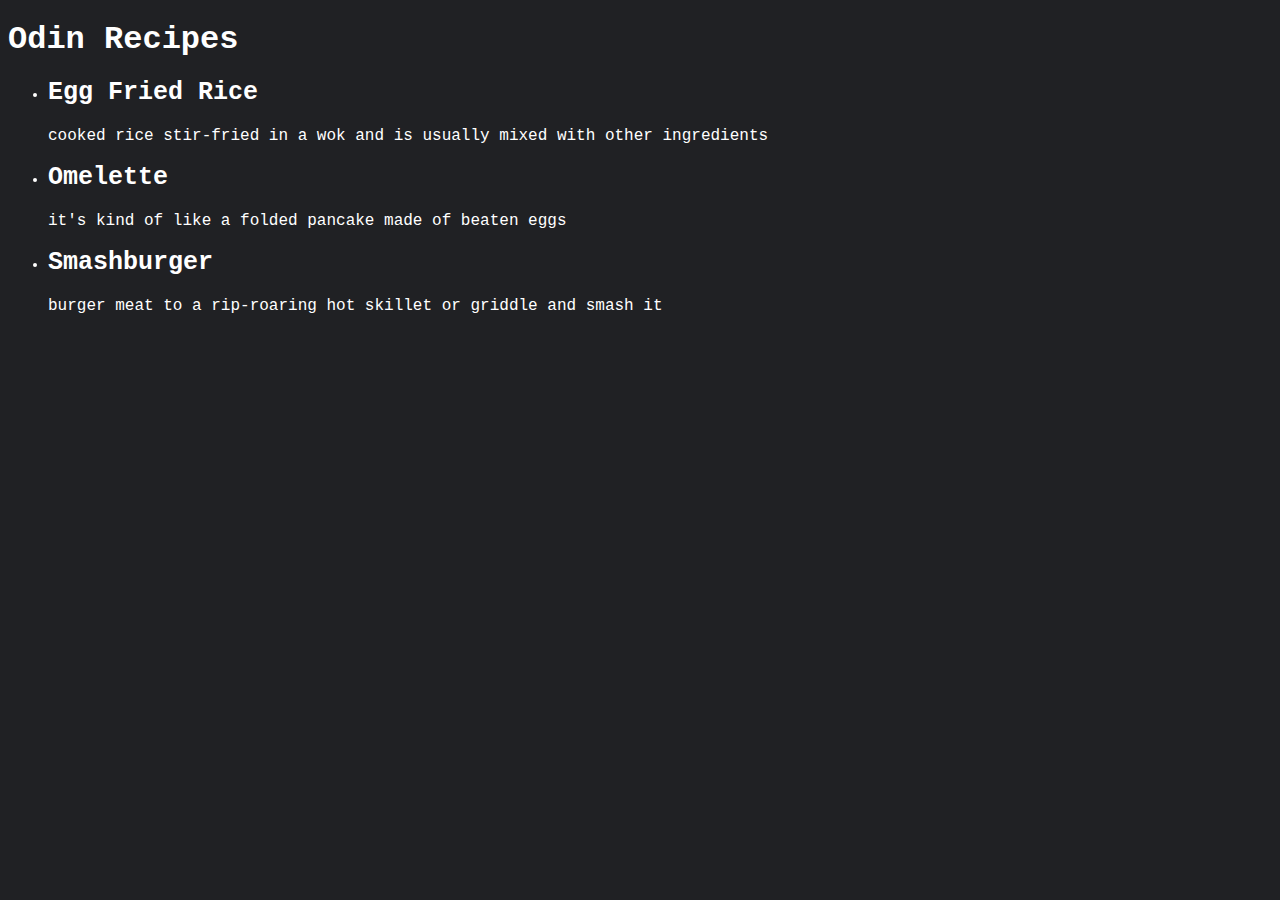
<file: index.html>
<!DOCTYPE html>
<html lang="en">
<head>
    <meta charset="UTF-8">
    <meta http-equiv="X-UA-Compatible" content="IE=edge">
    <meta name="viewport" content="width=device-width, initial-scale=1.0">
    <title>Odin Recipes</title>
    <link rel="stylesheet" href="./style.css">
</head>
<body>
    <h1>
        <a href="./index.html">Odin Recipes</a>
    </h1>
    <ul>
        <li>
            <a href="./recipes/eggfriedrice.html">Egg Fried Rice</a>
            <p>cooked rice stir-fried in a wok and is usually mixed with other ingredients</p>
        </li>
        <li>
            <a href="./recipes/omelette.html">Omelette</a>
            <p>it's kind of like a folded pancake made of beaten eggs</p>
        </li>
        <li>
            <a href="./recipes/smashburger.html">Smashburger</a>
            <p>burger meat to a rip-roaring hot skillet or griddle and smash it</p>
        </li>
    </ul>
</body>
</html>
</file>
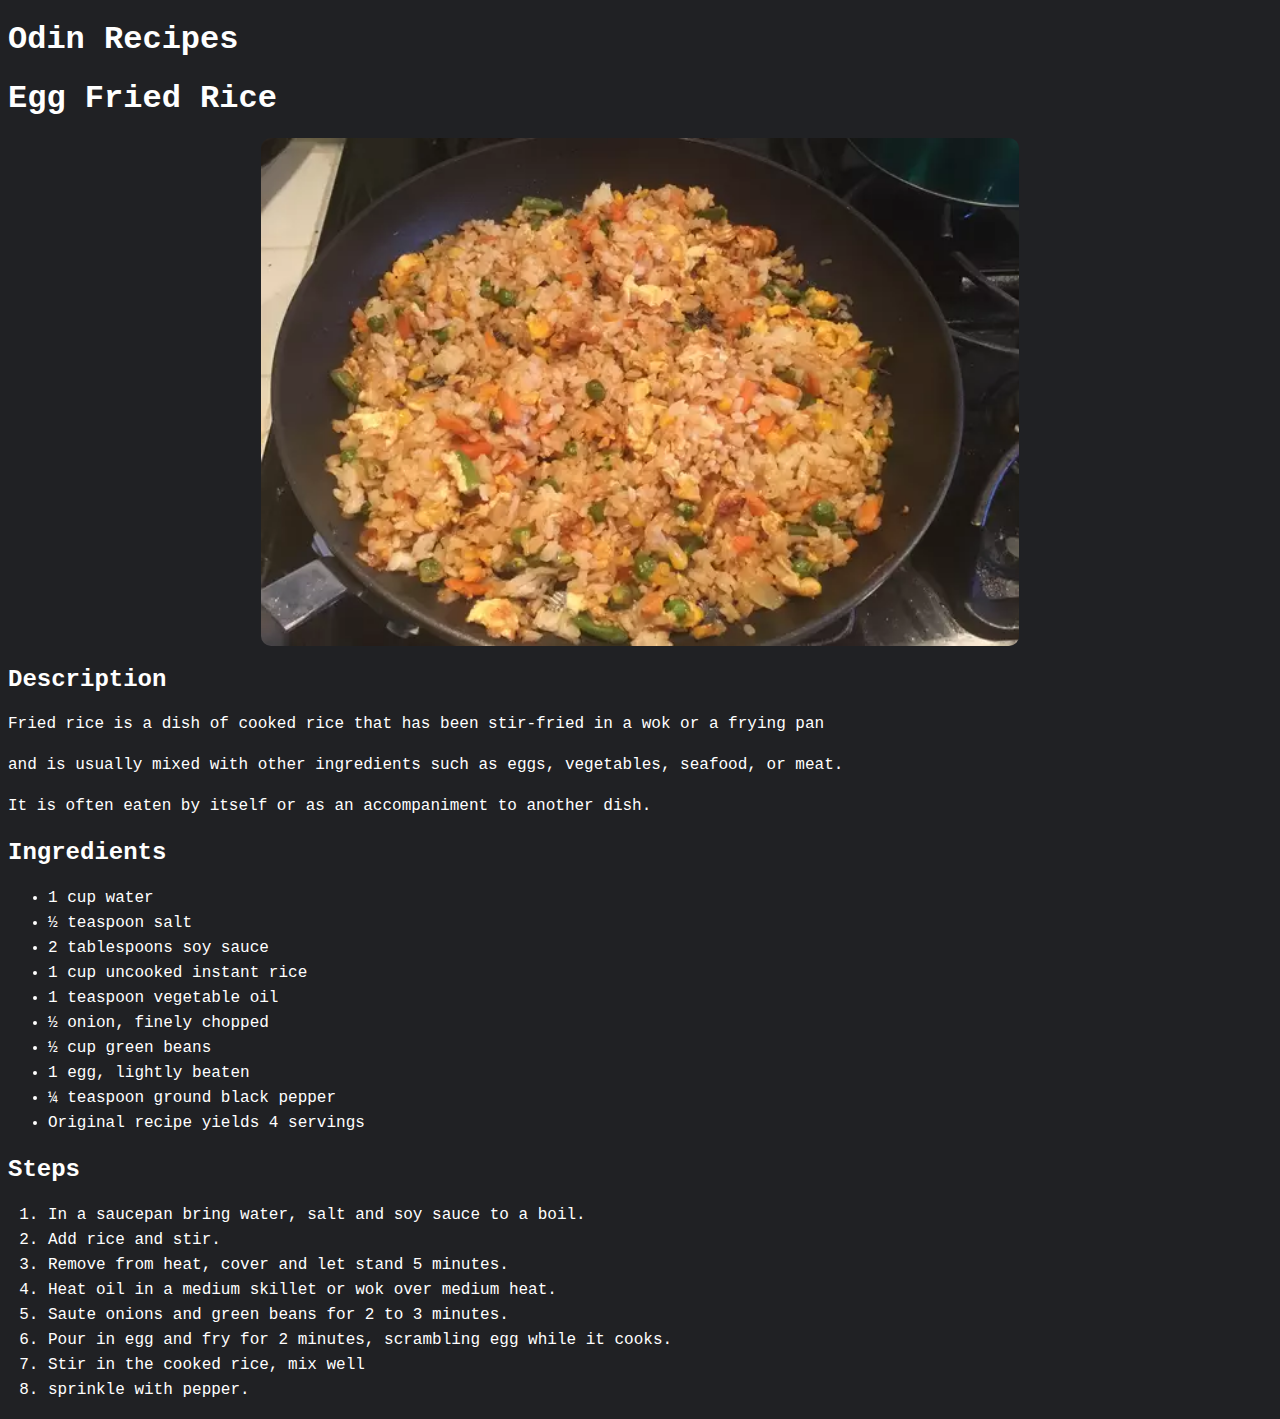
<file: recipes/eggfriedrice.html>
<!DOCTYPE html>
<html lang="en">
<head>
    <meta charset="UTF-8">
    <meta http-equiv="X-UA-Compatible" content="IE=edge">
    <meta name="viewport" content="width=device-width, initial-scale=1.0">
    <title>Egg Fried Rice</title>
    <link rel="stylesheet" href="../style.css">
</head>
<body>
    <h1>
        <a href="../index.html">Odin Recipes</a>
    </h1>
    <h1>Egg Fried Rice</h1>
    <img src="../img/eggfriedrice.webp" alt="Cooking Egg Fried Rice">
    <h2>Description</h2>
    <p>Fried rice is a dish of cooked rice that has been stir-fried in a wok or a frying pan </p>
    <p> and is usually mixed with other ingredients such as eggs, vegetables, seafood, or meat.</p>
    <p>It is often eaten by itself or as an accompaniment to another dish.</p>
    <h2>Ingredients</h2>
    <ul>
        <li>1 cup water</li>
        <li>½ teaspoon salt</li>
        <li>2 tablespoons soy sauce</li>
        <li>1 cup uncooked instant rice</li>
        <li>1 teaspoon vegetable oil</li>
        <li>½ onion, finely chopped</li>
        <li>½ cup green beans</li>
        <li>1 egg, lightly beaten</li>
        <li>¼ teaspoon ground black pepper</li>
        <li>Original recipe yields 4 servings</li>
    </ul>
    <h2>Steps</h2>
    <ol>
        <li>In a saucepan bring water, salt and soy sauce to a boil.</li>
        <li>Add rice and stir.</li>
        <li>Remove from heat, cover and let stand 5 minutes.</li>
        <li>Heat oil in a medium skillet or wok over medium heat.</li>
        <li>Saute onions and green beans for 2 to 3 minutes.</li>
        <li>Pour in egg and fry for 2 minutes, scrambling egg while it cooks.</li>
        <li>Stir in the cooked rice, mix well</li>
        <li>sprinkle with pepper.</li>
    </ol>
</body>
</html>
</file>
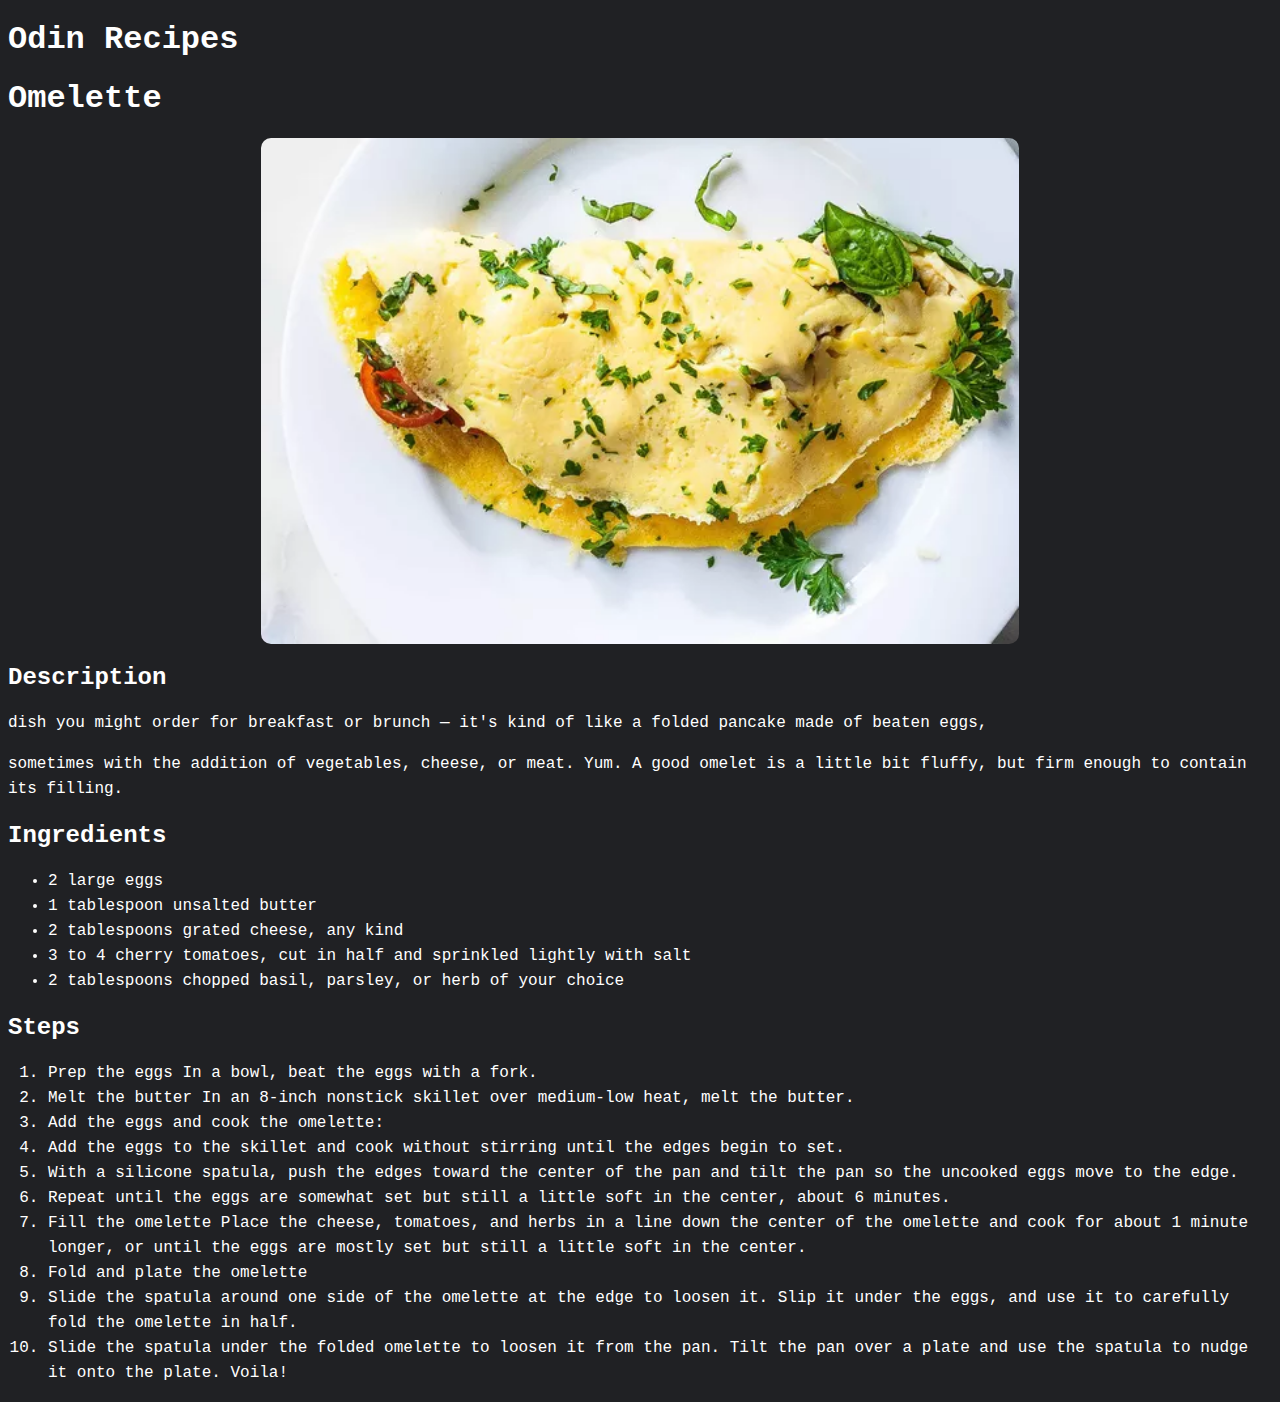
<file: recipes/omelette.html>
<!DOCTYPE html>
<html lang="en">
<head>
    <meta charset="UTF-8">
    <meta http-equiv="X-UA-Compatible" content="IE=edge">
    <meta name="viewport" content="width=device-width, initial-scale=1.0">
    <title>Omelette</title>
    <link rel="stylesheet" href="../style.css">
</head>
<body>
    <h1>
        <a href="../index.html">Odin Recipes</a>
    </h1>
    <h1>Omelette</h1>
    <img src="../img/omelette.webp" alt="Plate of Omelette">
    <h2>Description</h2>
    <p>dish you might order for breakfast or brunch — it's kind of like a folded pancake made of beaten eggs,</p>
    <p>sometimes with the addition of vegetables, cheese, or meat. Yum. A good omelet is a little bit fluffy, but firm enough to contain its filling.</p>
    <h2>Ingredients</h2>
    <ul>
        <li>
            2 large eggs
        </li>
        <li>
            1 tablespoon unsalted butter
        </li>
        <li>
            2 tablespoons grated cheese, any kind
        </li>
        <li>
            3 to 4 cherry tomatoes, cut in half and sprinkled lightly with salt
        </li>
        <li>
            2 tablespoons chopped basil, parsley, or herb of your choice
        </li>
    </ul>
    <h2>Steps</h2>
    <ol>
        <li>
            Prep the eggs In a bowl, beat the eggs with a fork.
        </li>
        <li>
            Melt the butter In an 8-inch nonstick skillet over medium-low heat, melt the butter.
        </li>
        <li>
            Add the eggs and cook the omelette:
        </li>
        <li>
            Add the eggs to the skillet and cook without stirring until the edges begin to set.
        </li>
        <li>
            With a silicone spatula, push the edges toward the center of the pan and tilt the pan so the uncooked eggs move to the edge.
        </li>
        <li>
            Repeat until the eggs are somewhat set but still a little soft in the center, about 6 minutes.
        </li>
        <li>
            Fill the omelette Place the cheese, tomatoes, and herbs in a line down the center of the omelette and cook for about 1 minute longer, or until the eggs are mostly set but still a little soft in the center.
        </li>
        <li>
            Fold and plate the omelette
        </li>
        <li>
            Slide the spatula around one side of the omelette at the edge to loosen it. Slip it under the eggs, and use it to carefully fold the omelette in half.
        </li>
        <li>
            Slide the spatula under the folded omelette to loosen it from the pan. Tilt the pan over a plate and use the spatula to nudge it onto the plate. Voila!
        </li>
    </ol>
</body>
</html>
</file>
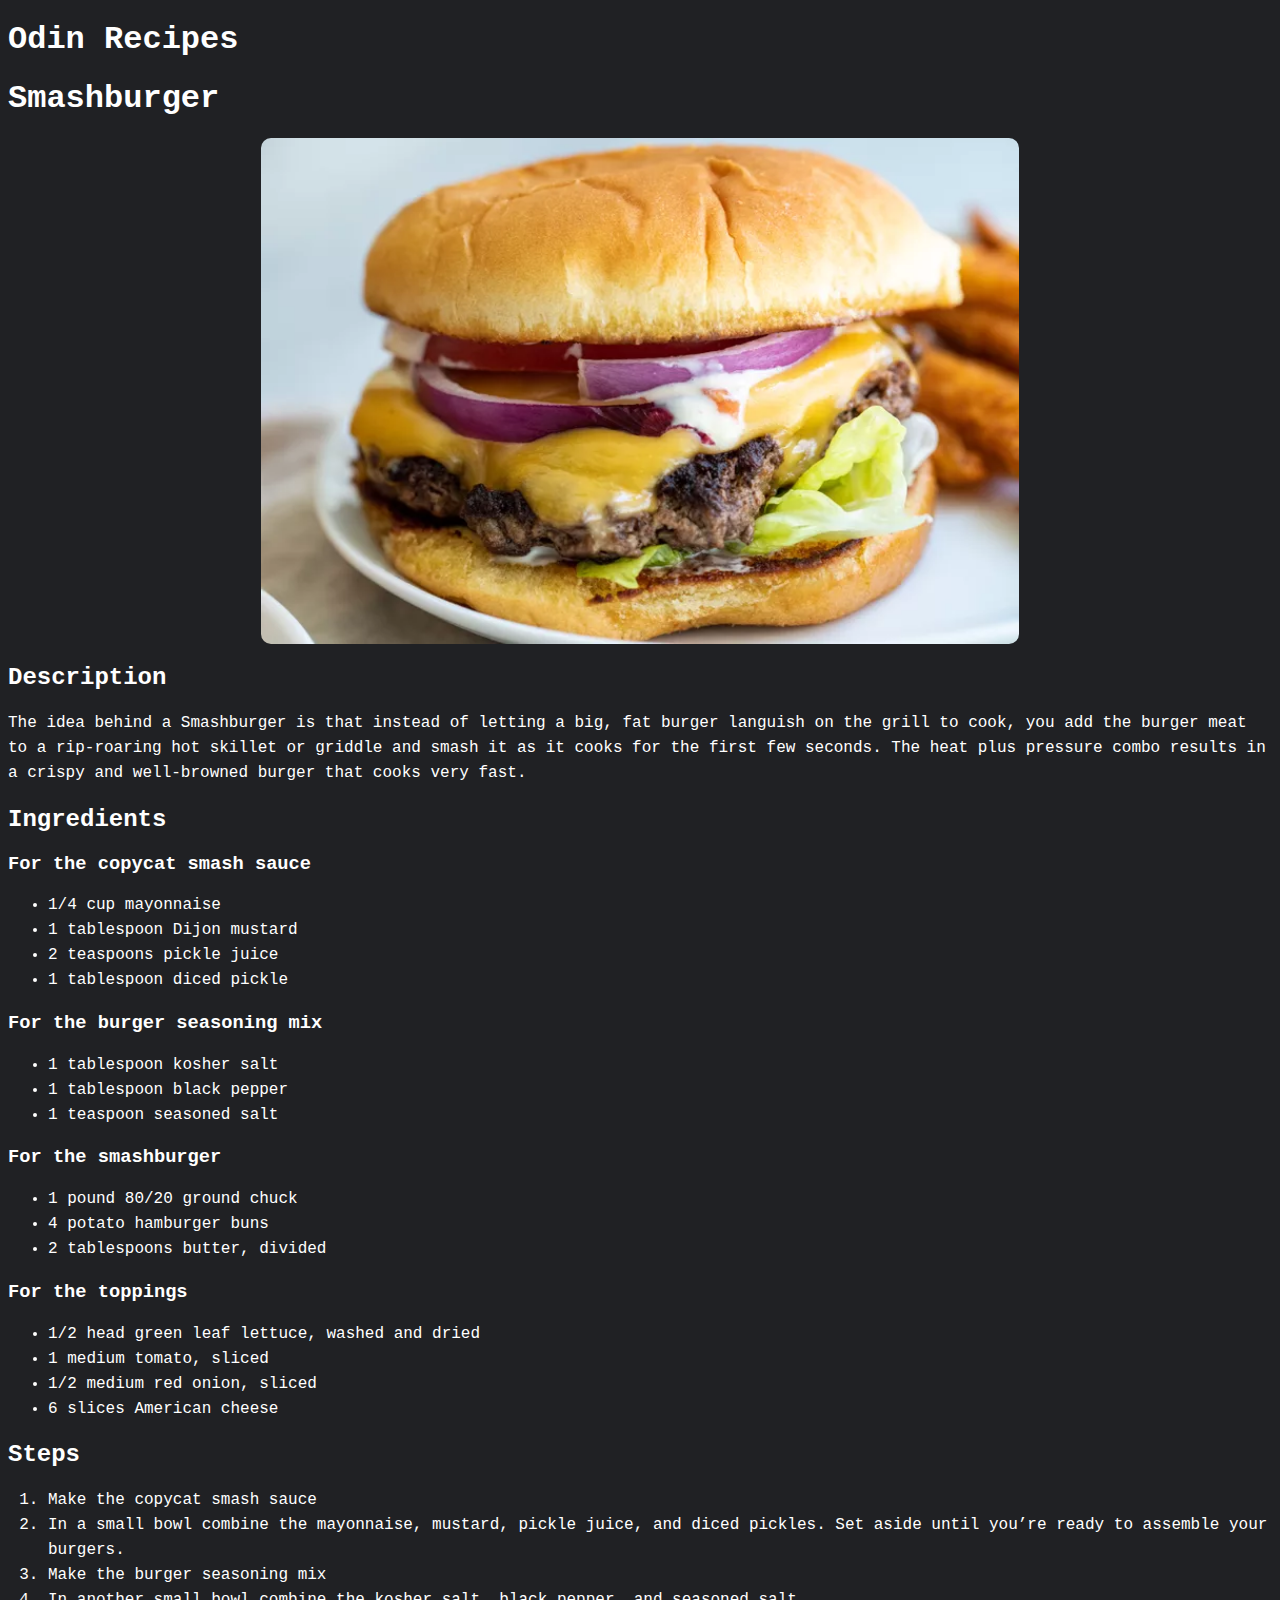
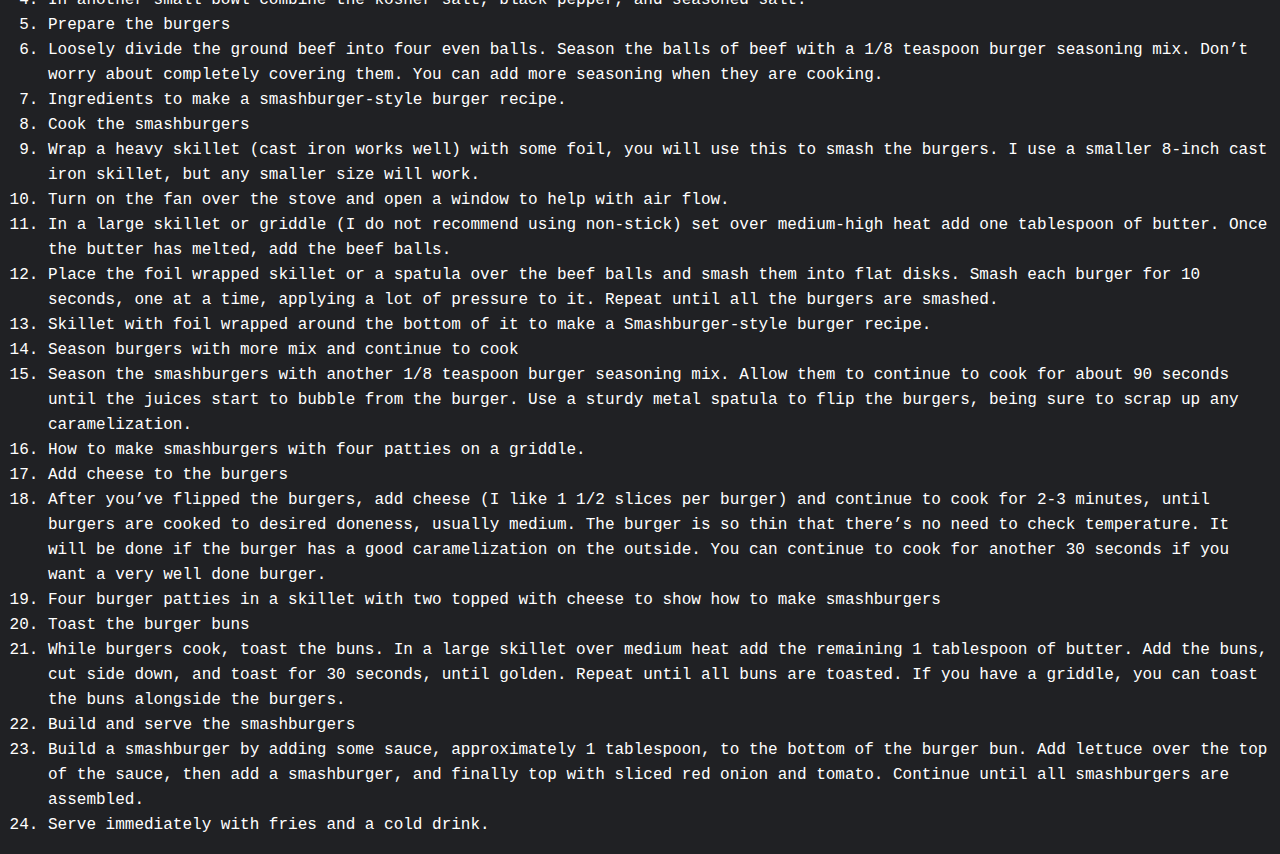
<file: recipes/smashburger.html>
<!DOCTYPE html>
<html lang="en">
<head>
    <meta charset="UTF-8">
    <meta http-equiv="X-UA-Compatible" content="IE=edge">
    <meta name="viewport" content="width=device-width, initial-scale=1.0">
    <title>Smashburger</title>
    <link rel="stylesheet" href="../style.css">
</head>
<body>
    <h1>
        <a href="../index.html">Odin Recipes</a>
    </h1>
    <h1>Smashburger</h1>
    <img src="../img/smashburger.webp" alt="Yummy Smashburger">
    <h2>Description</h2>
    <p>
        The idea behind a Smashburger is that instead of letting a big, fat burger languish on the grill to cook, you add the burger meat to a rip-roaring hot skillet or griddle and smash it as it cooks for the first few seconds. The heat plus pressure combo results in a crispy and well-browned burger that cooks very fast.
    </p>
    <h2>Ingredients</h2>
    <h3>For the copycat smash sauce</h3>
    <ul>
        <li>
            1/4 cup mayonnaise
        </li>
        <li>
            1 tablespoon Dijon mustard
        </li>
        <li>
            2 teaspoons pickle juice
        </li>
        <li>
            1 tablespoon diced pickle
        </li>
    </ul>
    <h3>For the burger seasoning mix</h3>
    <ul>
        <li>
            1 tablespoon kosher salt
        </li>
        <li>
            1 tablespoon black pepper
        </li>
        <li>
            1 teaspoon seasoned salt
        </li>
    </ul>
    <h3>For the smashburger</h3>
    <ul>
        <li>
            1 pound 80/20  ground chuck
        </li>
        <li>
            4 potato hamburger buns
        </li>
        <li>
            2 tablespoons butter, divided
        </li>
    </ul>
    <h3>For the toppings</h3>
    <ul>
        <li>
            1/2 head green leaf lettuce, washed and dried
        </li>
        <li>
            1 medium tomato, sliced
        </li>
        <li>
            1/2 medium red onion, sliced
        </li>
        <li>
            6 slices American cheese
        </li>
    </ul>
    <h2>Steps</h2>
    <ol>
        <li>
            Make the copycat smash sauce
        </li>
        <li>
            In a small bowl combine the mayonnaise, mustard, pickle juice, and diced pickles. Set aside until you’re ready to assemble your burgers.
        </li>
        <li>
            Make the burger seasoning mix
        </li>
        <li>
            In another small bowl combine the kosher salt, black pepper, and seasoned salt.
        </li>
        <li>
            Prepare the burgers
        </li>
        <li>
            Loosely divide the ground beef into four even balls. Season the balls of beef with a 1/8 teaspoon burger seasoning mix. Don’t worry about completely covering them. You can add more seasoning when they are cooking.
        </li>
        <li>
            Ingredients to make a smashburger-style burger recipe.
        </li>
        <li>
            Cook the smashburgers
        </li>
        <li>
            Wrap a heavy skillet (cast iron works well) with some foil, you will use this to smash the burgers. I use a smaller 8-inch cast iron skillet, but any smaller size will work.
        </li>
        <li>
            Turn on the fan over the stove and open a window to help with air flow.
        </li>
        <li>
            In a large skillet or griddle (I do not recommend using non-stick) set over medium-high heat add one tablespoon of butter. Once the butter has melted, add the beef balls.
        </li>
        <li>
            Place the foil wrapped skillet or a spatula over the beef balls and smash them into flat disks. Smash each burger for 10 seconds, one at a time, applying a lot of pressure to it. Repeat until all the burgers are smashed.
        </li>
        <li>
            Skillet with foil wrapped around the bottom of it to make a Smashburger-style burger recipe.
        </li>
        <li>
            Season burgers with more mix and continue to cook
        </li>
        <li>
            Season the smashburgers with another 1/8 teaspoon burger seasoning mix. Allow them to continue to cook for about 90 seconds until the juices start to bubble from the burger. Use a sturdy metal spatula to flip the burgers, being sure to scrap up any caramelization.
        </li>
        <li>
            How to make smashburgers with four patties on a griddle.
        </li>
        <li>
            Add cheese to the burgers
        </li>
        <li>
            After you’ve flipped the burgers, add cheese (I like 1 1/2 slices per burger) and continue to cook for 2-3 minutes, until burgers are cooked to desired doneness, usually medium. The burger is so thin that there’s no need to check temperature. It will be done if the burger has a good caramelization on the outside. You can continue to cook for another 30 seconds if you want a very well done burger.
        </li>
        <li>
            Four burger patties in a skillet with two topped with cheese to show how to make smashburgers
        </li>
        <li>
            Toast the burger buns
        </li>
        <li>
            While burgers cook, toast the buns. In a large skillet over medium heat add the remaining 1 tablespoon of butter. Add the buns, cut side down, and toast for 30 seconds, until golden. Repeat until all buns are toasted. If you have a griddle, you can toast the buns alongside the burgers.
        </li>
        <li>
            Build and serve the smashburgers
        </li>
        <li>
            Build a smashburger by adding some sauce, approximately 1 tablespoon, to the bottom of the burger bun. Add lettuce over the top of the sauce, then add a smashburger, and finally top with sliced red onion and tomato. Continue until all smashburgers are assembled.
        </li>
        <li>
            Serve immediately with fries and a cold drink.
        </li>
    </ol>
</body>
</html>
</file>
<file: style.css>
* {
    font-family: 'Courier New', monospace, sans-serif;
}

body {
    background-color: #202124;
}

a {
    text-decoration: none;
    color: white;
}

a:hover {
    text-decoration: underline;
    color: red;
}

li a {
    font-weight: bold;
    font-size: 25px;
}

h1, h2, h3, p, ul>li, ol>li {
    color: white;
}

p, ul>li, ol>li {
    line-height: 25px;
}

img {
    display: block;
    width: 60%;
    margin-left: auto;
    margin-right: auto;
    border-radius: 10px;
}
</file>
